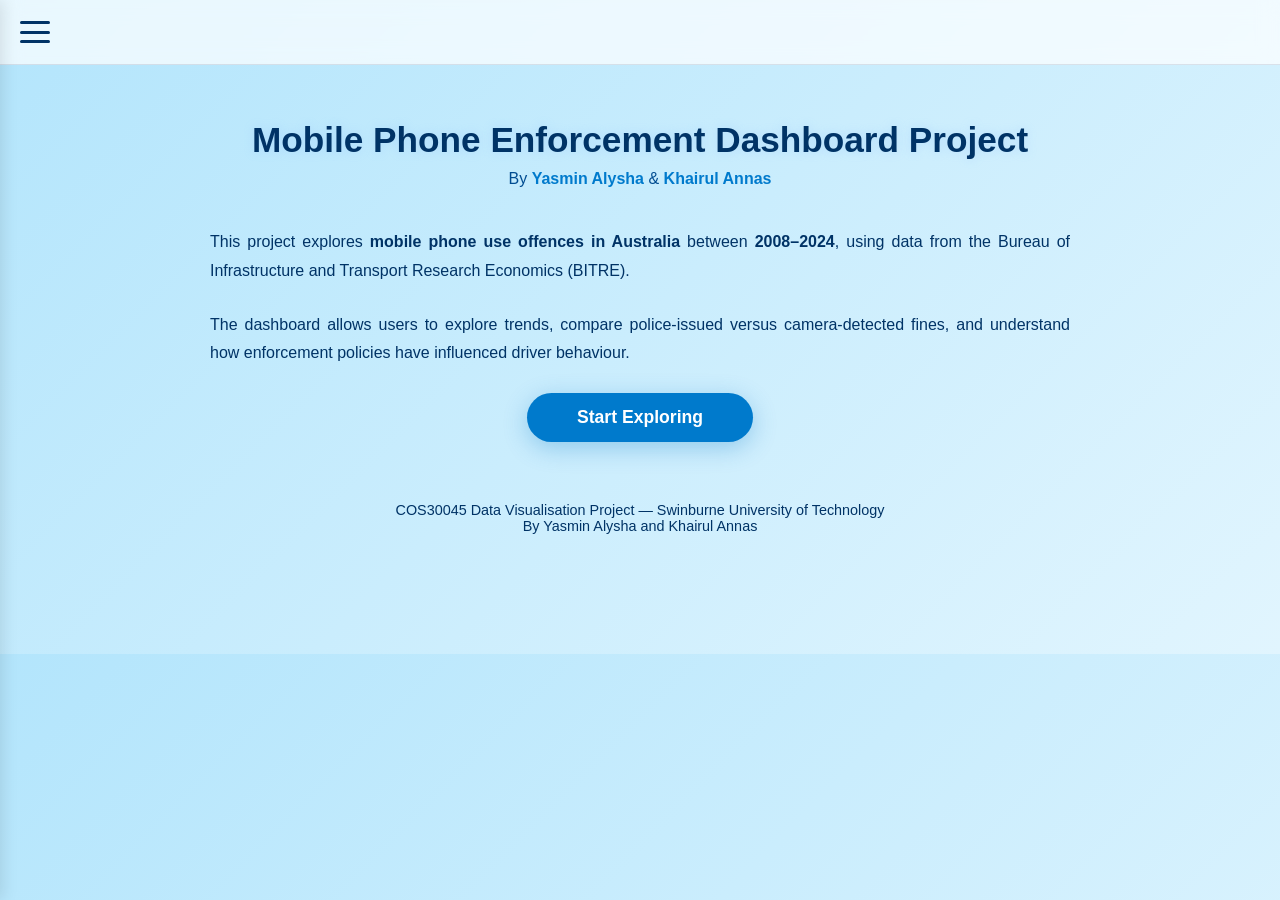
<file: index.html>
<!DOCTYPE html>
<html lang="en">
<head>
  <meta charset="UTF-8" />
  <meta name="viewport" content="width=device-width, initial-scale=1.0" />
  <title>Mobile Phone Enforcement Dashboard</title>
  <link rel="stylesheet" href="css/style.css" />
  <link rel="icon" type="image/png" href="image/drive.png">
</head>
<body>
  <div class="navbar">
    <div class="menu-icon">
      <div class="bar"></div>
      <div class="bar"></div>
      <div class="bar"></div>
    </div>
  </div>

  <nav class="side-menu">
    <ul>
      <li><a href="index.html">Home</a></li>
  
      <li><a href="about.html">About</a></li>
  
      <!-- DASHBOARD DROPDOWN -->
      <li class="dropdown">
        <a href="#" id="dashToggle">Dashboard</a>
        <ul class="submenu">
          <li><a href="q1.html">How Offences Have Changed Over the Years</a></li>
          <li><a href="q2.html">Police vs Camera: How Fines Are Detected</a></li>
          <li><a href="q3.html">Which States Have Higher Offence Rates?</a></li>
          <li><a href="q4.html">Camera Enforcement Impact</a></li>
          <li><a href="q5.html">Compliance Improvements</a></li>
        </ul>
      </li>
    </ul>
  </nav>
  
  

  <div class="overlay"></div>

  <div class="container">
    <header>
      <h1>Mobile Phone Enforcement Dashboard Project</h1>
      <p class="authors">
        By <span class="highlight">Yasmin Alysha</span> & <span class="highlight">Khairul Annas</span>
      </p>
    </header>

    <section class="intro">
      <p>
        This project explores <strong>mobile phone use offences in Australia</strong> between <strong>2008–2024</strong>,
        using data from the Bureau of Infrastructure and Transport Research Economics (BITRE).
      </p>
      <p>
        The dashboard allows users to explore trends, compare police-issued versus camera-detected fines,
        and understand how enforcement policies have influenced driver behaviour.
      </p>
      <button id="startBtn">Start Exploring</button>
    </section>

    

    <footer>
      <p>
        COS30045 Data Visualisation Project — Swinburne University of Technology<br>
        By Yasmin Alysha and Khairul Annas
      </p>
    </footer>
  </div>

  <script src="js/script.js"></script>
</body>
</html>
</file>
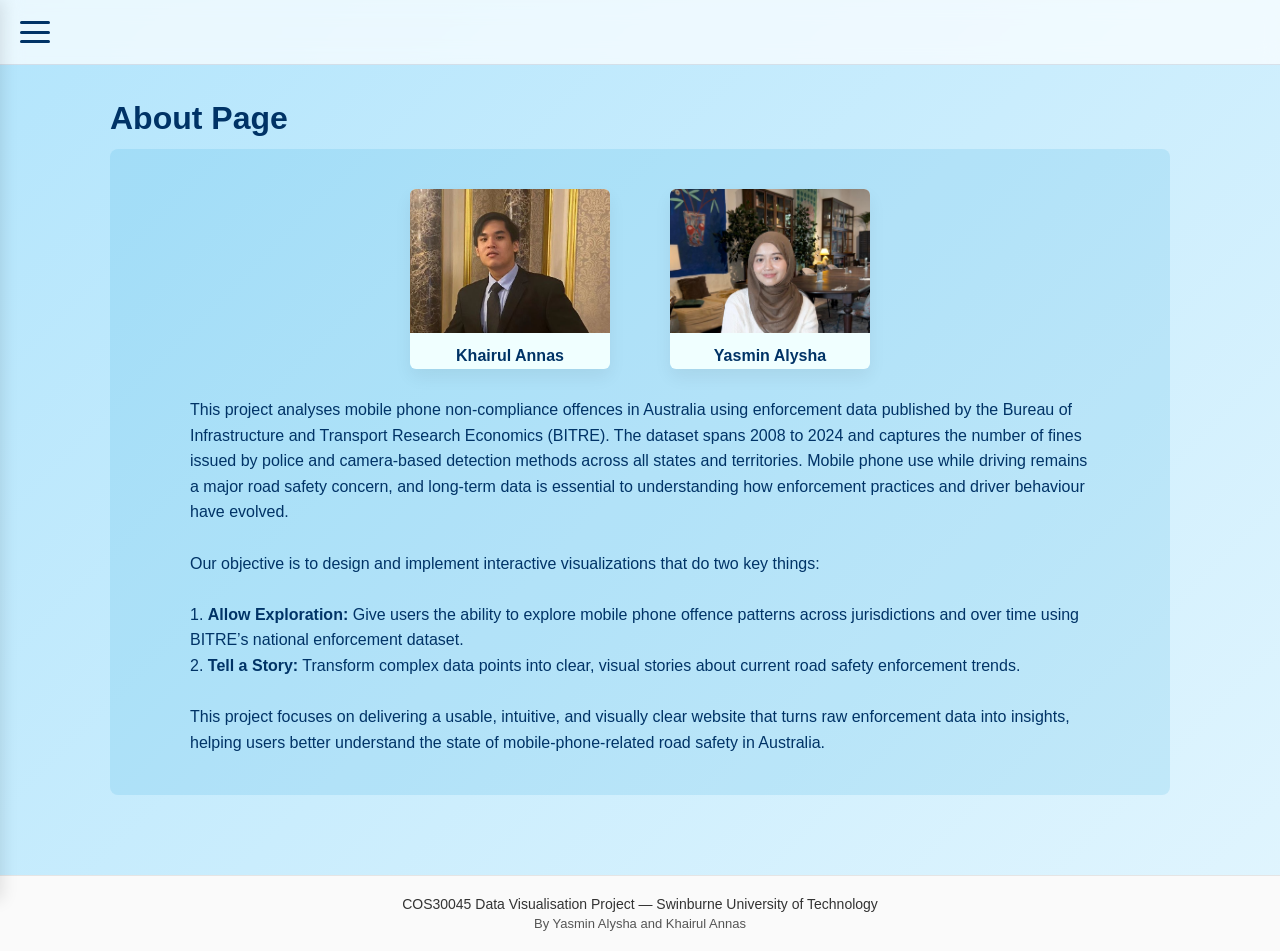
<file: about.html>
<!doctype html>
<html lang="en">
<head>
  <meta charset="utf-8">
  <meta name="viewport" content="width=device-width, initial-scale=1">
  <title>About Page</title>
  <link rel="stylesheet" href="css/style.css">
  <link rel="icon" type="image/png" href="image/drive.png">

</head>
<body class="svg-default">

  <!-- NAVBAR -->
  <div class="navbar">
    <div class="menu-icon">
      <div class="bar"></div>
      <div class="bar"></div>
      <div class="bar"></div>
    </div>
  </div>

  <!-- SIDEMENU -->
  <nav class="side-menu">
    <ul>
      <li><a href="index.html">Home</a></li>
      <li><a href="about.html" class="active">About</a></li>
      <li class="dropdown">
        <a href="#" id="dashToggle">Dashboard</a>
        <ul class="submenu">
          <li><a href="q1.html">How Offences Have Changed Over the Years</a></li>
          <li><a href="q2.html">Police vs Camera: How Fines Are Detected</a></li>
          <li><a href="q3.html">Which States Have Higher Offence Rates?</a></li>
          <li><a href="q4.html">Camera Enforcement Impact</a></li>
          <li><a href="q5.html">Compliance Improvements</a></li>
        </ul>
      </li>
    </ul>
  </nav>

  <div class="overlay"></div>

  <main class="page-container">
    <h1>About Page</h1>

    <section class="about-hero">
      <div class="about-images">
        <figure class="about-card" id="about-img-1">
          <img src="image/image1.jpg" alt="Person 1">
          <figcaption class="about-name">Khairul Annas</figcaption>
        </figure>
        <figure class="about-card" id="about-img-2">
          <img src="image/image2.jpg" alt="Person 2" />
          <figcaption class="about-name">Yasmin Alysha</figcaption>
        </figure>
      </div>

      <div class="about-desc">
        <p>
          This project analyses mobile phone non-compliance offences in Australia using enforcement data published by the Bureau of Infrastructure and Transport Research Economics (BITRE). The dataset spans 2008 to 2024 and captures the number of fines issued by police and camera-based detection methods across all states and territories. Mobile phone use while driving remains a major road safety concern, and long-term data is essential to understanding how enforcement practices and driver behaviour have evolved.</p>
        <br>
        <p>
          Our objective is to design and implement interactive 
          visualizations that do two key things: <br></br>
        </p>
        <p>
          1. <b>Allow Exploration:</b> Give users the ability to explore mobile phone offence patterns across jurisdictions and over time using BITRE’s national enforcement dataset.
        </p>
        <p>
          2. <b>Tell a Story:</b> Transform complex data points into clear, visual stories about current road safety enforcement trends.
        </p>
        <br>
        <p>
          This project focuses on delivering a usable, intuitive, and visually clear website that turns raw enforcement data into insights, helping users better understand the state of mobile-phone-related road safety in Australia.
        </p>
      </div>
    </section>
  </main>

  <script src="js/script.js"></script>
    <!-- FOOTER -->
    <footer class="footer">
      <div class="footer-content">
        <span class="footer-title">COS30045 Data Visualisation Project — Swinburne University of Technology</span>
        <span class="footer-authors">By Yasmin Alysha and Khairul Annas</span>
      </div>
    </footer>
</body>
</html>
</file>
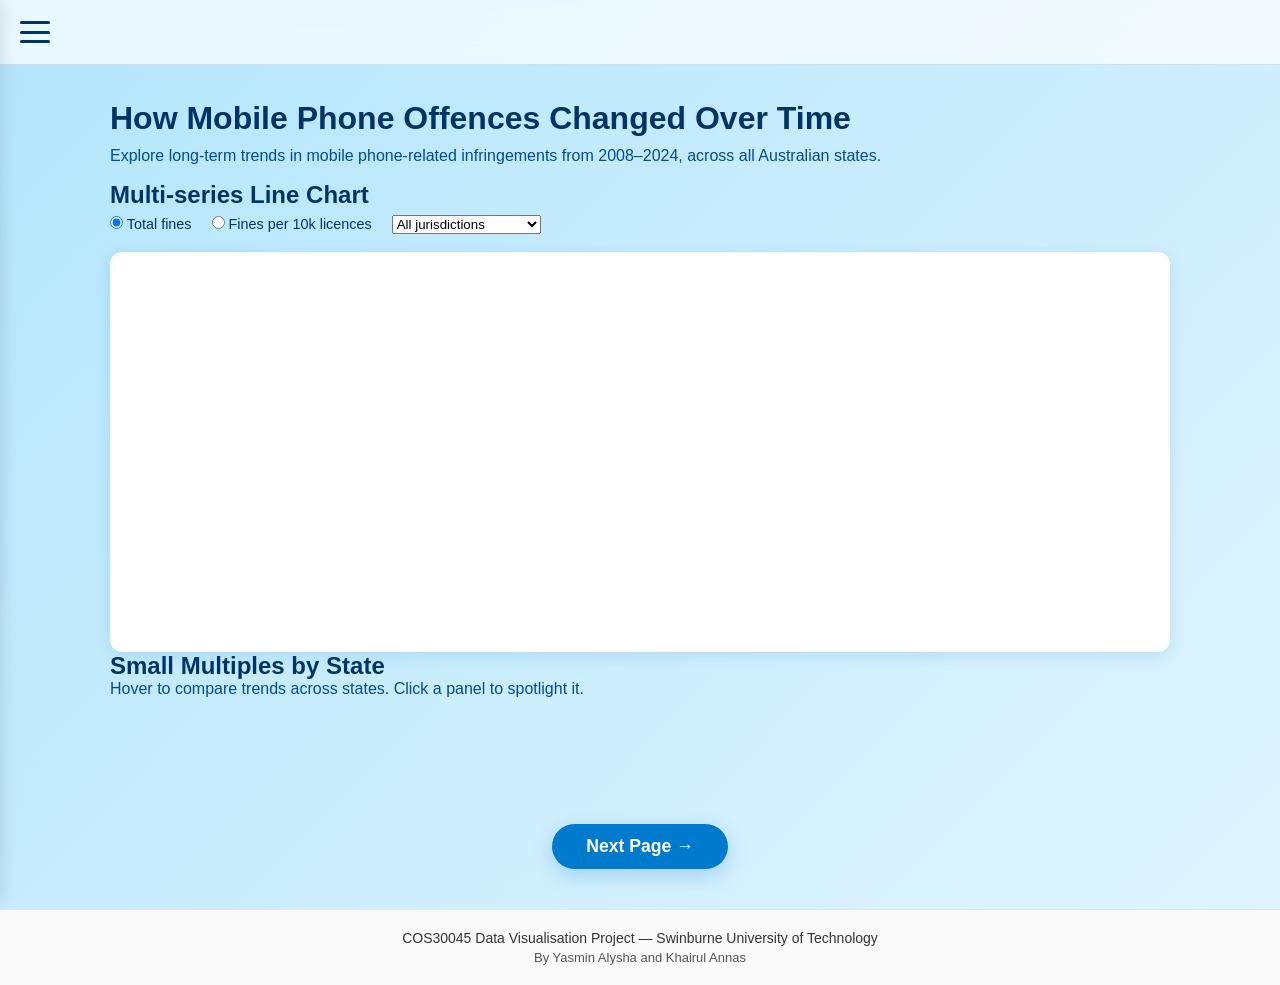
<file: q1.html>
<!DOCTYPE html>
<html lang="en">
<head>
  <meta charset="UTF-8" />
  <meta name="viewport" content="width=device-width, initial-scale=1.0" />
  <title>Offence Trends Over Time</title>

  <link rel="stylesheet" href="css/style.css" />
  <link rel="icon" type="image/png" href="image/drive.png">

  <!-- D3 -->
  <script src="https://d3js.org/d3.v7.min.js"></script>
</head>

<body>

  <!-- NAVBAR -->
  <div class="navbar">
    <div class="menu-icon">
      <div class="bar"></div>
      <div class="bar"></div>
      <div class="bar"></div>
    </div>
  </div>

  <!-- SIDE MENU -->
  <nav class="side-menu">
    <ul>
      <li><a href="index.html">Home</a></li>
      <li><a href="about.html">About</a></li>

      <li class="dropdown">
        <a href="#" id="dashToggle">Dashboard</a>
        <ul class="submenu">
          <li><a href="q1.html">How Offences Have Changed Over the Years</a></li>
          <li><a href="q2.html">Police vs Camera: How Fines Are Detected</a></li>
          <li><a href="q3.html">Which States Have Higher Offence Rates?</a></li>
          <li><a href="q4.html">Camera Enforcement Impact</a></li>
          <li><a href="q5.html">Compliance Improvements</a></li>
        </ul>
      </li>
    </ul>
  </nav>

  <div class="overlay"></div>

  <!-- MAIN CONTENT -->
  <div class="page-container">

    <h1 class="page-title">How Mobile Phone Offences Changed Over Time</h1>
    <p class="section-desc">
      Explore long-term trends in mobile phone-related infringements from 2008–2024, across all Australian states.
    </p>

    <!-- Tooltip -->
    <div id="tooltip" class="tooltip"></div>

    <!-- ======================================================= -->
    <!--                    MULTILINE CHART                      -->
    <!-- ======================================================= -->

    <h2 class="chart-header">Multi-series Line Chart</h2>

    <!-- ⭐ FILTER CONTROLS ⭐ -->
    <div class="chart-controls q1-controls">

      <!-- Metric selector -->
      <label>
        <input type="radio" name="metricQ1" value="TOTAL_FINES" checked>
        Total fines
      </label>

      <label>
        <input type="radio" name="metricQ1" value="FINES_PER_10K_LICENCES">
        Fines per 10k licences
      </label>

      <!-- Jurisdiction view selector -->
      <select id="q1-view">
        <option value="all">All jurisdictions</option>
        <option value="top3">Top 3 jurisdictions</option>
        <option value="bottom3">Bottom 3 jurisdictions</option>
        <option value="single">Single jurisdiction</option>
      </select>

      <!-- Shows only when “single jurisdiction” is selected -->
      <select id="q1-state-select" style="display:none;"></select>

    </div>

    <!-- MULTILINE CHART -->
    <div class="chart-wrapper">
      <div id="q1-multiline" class="chart-box"></div>
      <div id="q1-legend"></div>
    </div>
    


    <!-- ======================================================= -->
    <!--                    SMALL MULTIPLES                      -->
    <!-- ======================================================= -->

    <h2 class="chart-header">Small Multiples by State</h2>
    <p class="section-desc">
      Hover to compare trends across states. Click a panel to spotlight it.
    </p>

    <div id="q1-small" class="small-multiples-grid"></div>
  </div>

  <!-- NEXT PAGE BUTTON -->
<div class="next-page-container">
  <a href="q2.html" class="next-page-btn">Next Page →</a>
</div>


  <!-- JS Files -->
  <script src="js/script.js"></script>         <!-- Menu + dropdown -->
  <script src="js/q1_multiline.js"></script>   <!-- Multiline chart -->
  <script src="js/q1_small.js"></script>       <!-- Small multiples -->

  <!-- FOOTER -->
  <footer class="footer">
    <div class="footer-content">
      <span class="footer-title">COS30045 Data Visualisation Project — Swinburne University of Technology</span>
      <span class="footer-authors">By Yasmin Alysha and Khairul Annas</span>
    </div>
  </footer>
</body>
</html>
</file>
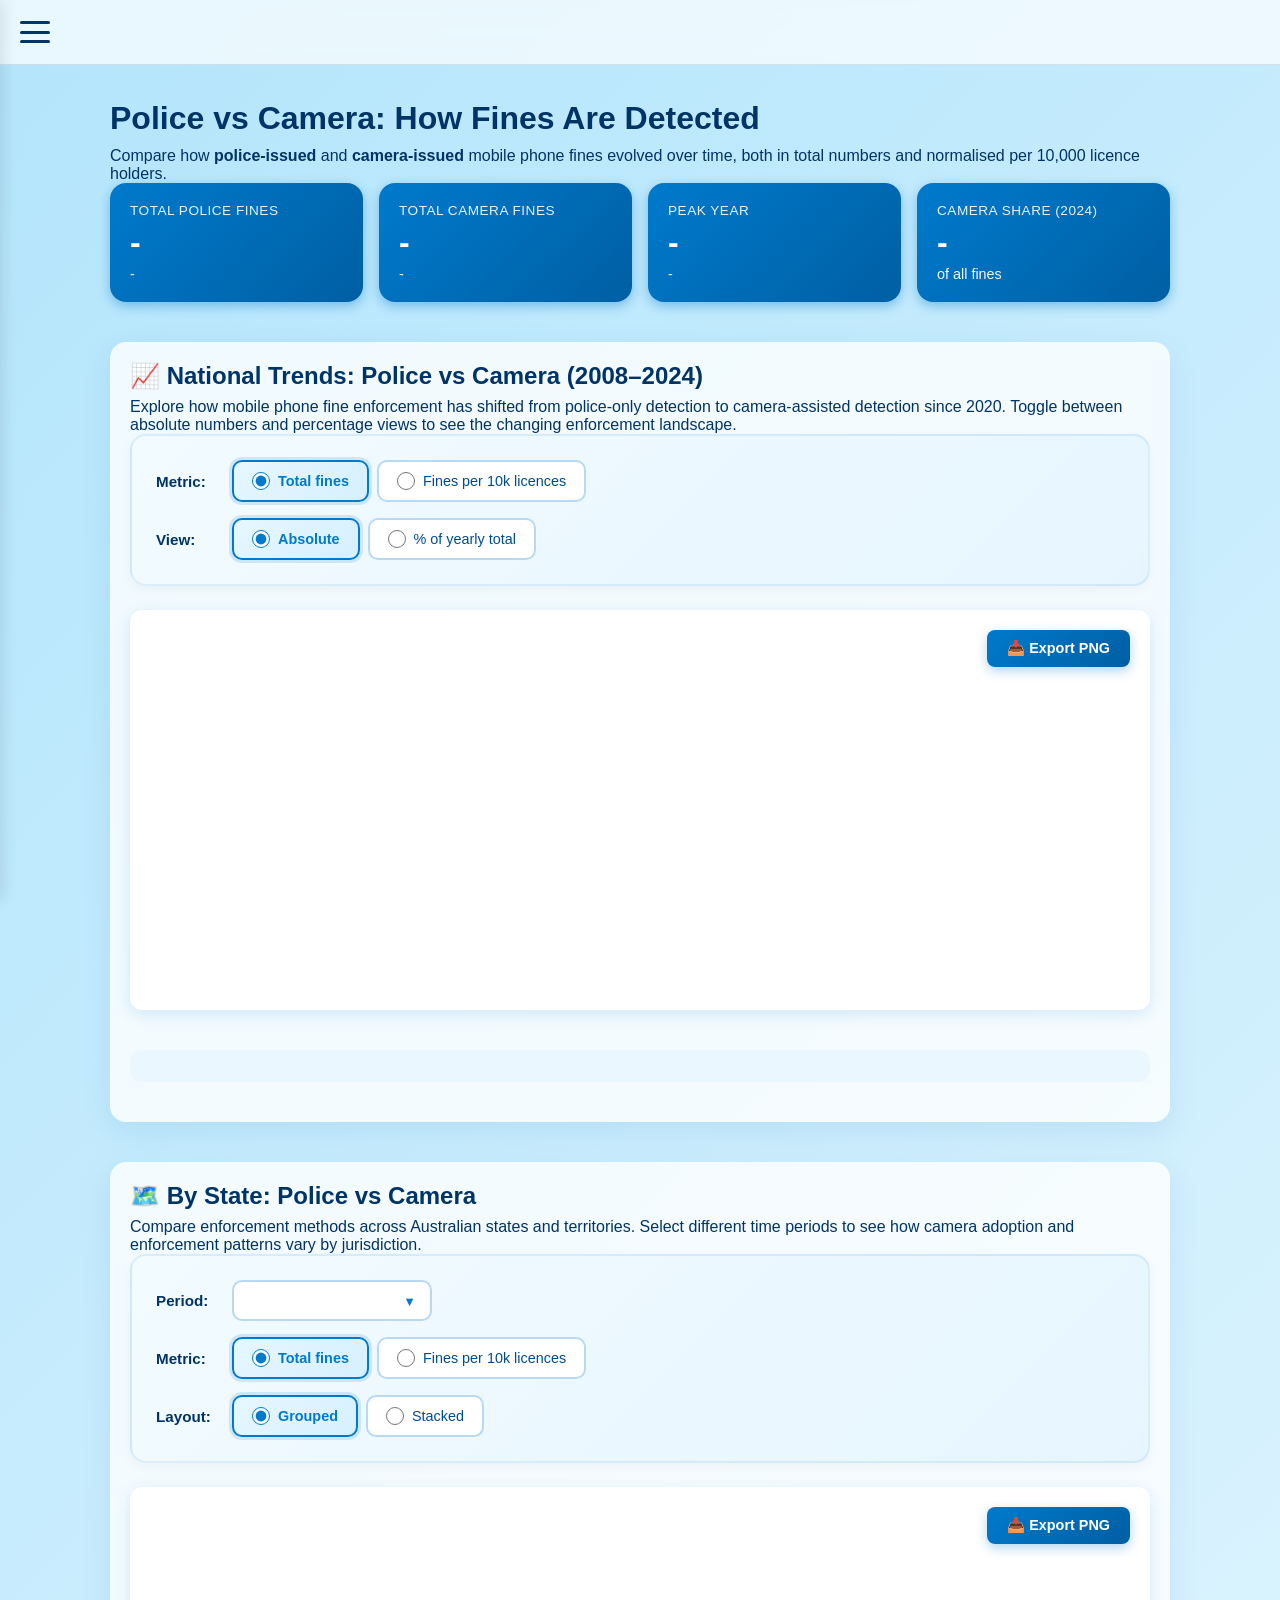
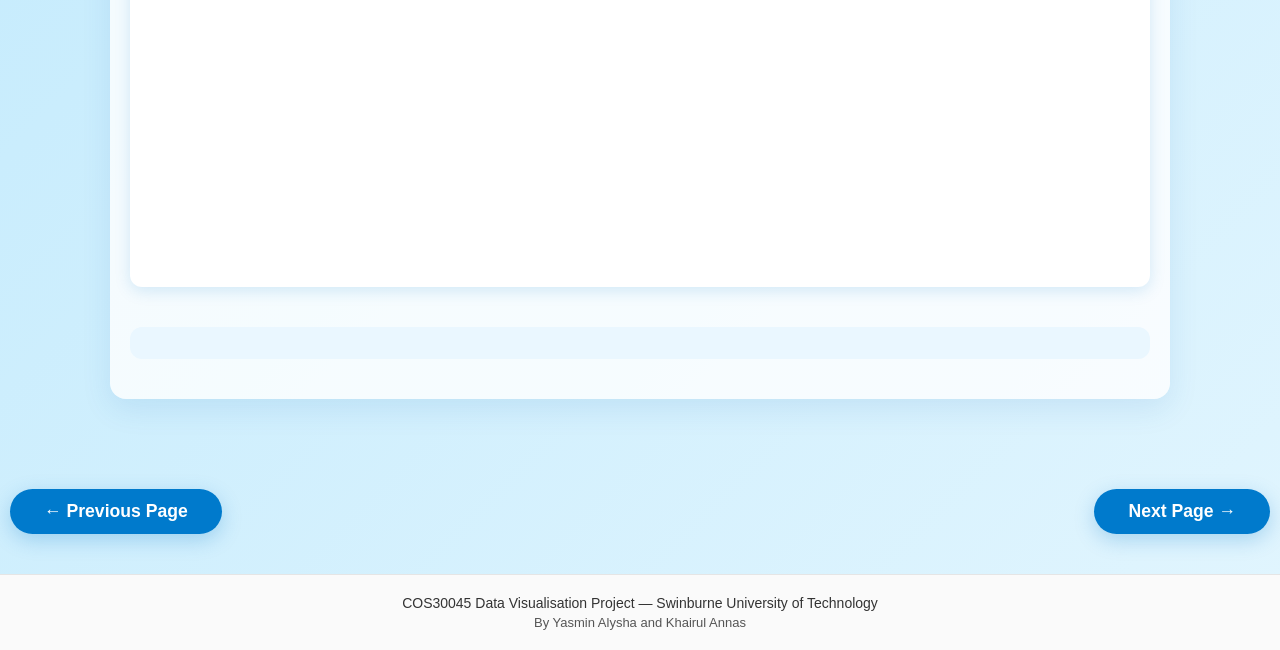
<file: q2.html>
<!DOCTYPE html>
<html lang="en">
<head>
  <meta charset="UTF-8" />
  <meta name="viewport" content="width=device-width, initial-scale=1.0" />
  <title>Police vs Camera Enforcement</title>

  <link rel="stylesheet" href="css/style.css" />
  <link rel="icon" type="image/png" href="image/drive.png">

  <!-- D3 -->
  <script src="https://d3js.org/d3.v7.min.js"></script>
</head>

<body class="svg-default">

  <!-- NAVBAR -->
  <div class="navbar">
    <div class="menu-icon">
      <div class="bar"></div>
      <div class="bar"></div>
      <div class="bar"></div>
    </div>
  </div>

  <!-- SIDEMENU -->
  <nav class="side-menu">
    <ul>
      <li><a href="index.html">Home</a></li>
      <li><a href="about.html">About</a></li>

      <li class="dropdown">
        <a href="#" id="dashToggle">Dashboard</a>
        <ul class="submenu">
          <li><a href="q1.html">How Offences Have Changed Over the Years</a></li>
          <li><a href="q2.html">Police vs Camera: How Fines Are Detected</a></li>
          <li><a href="q3.html">Which States Have Higher Offence Rates?</a></li>
          <li><a href="q4.html">Camera Enforcement Impact</a></li>
          <li><a href="q5.html">Compliance Improvements</a></li>
        </ul>
      </li>
    </ul>
  </nav>

  <div class="overlay"></div>

  <!-- MAIN CONTENT -->
  <div class="page-container">

    <h1 class="page-title">Police vs Camera: How Fines Are Detected</h1>
    <p class="subtitle">
      Compare how <strong>police-issued</strong> and <strong>camera-issued</strong> mobile phone fines evolved over time,
      both in total numbers and normalised per 10,000 licence holders.
    </p>

    <!-- STATS CARDS -->
    <div class="stats-grid">
      <div class="stat-card">
        <div class="stat-label">Total Police Fines</div>
        <div class="stat-value" id="stat-police">-</div>
        <div class="stat-change" id="stat-police-change">-</div>
      </div>
      <div class="stat-card">
        <div class="stat-label">Total Camera Fines</div>
        <div class="stat-value" id="stat-camera">-</div>
        <div class="stat-change" id="stat-camera-change">-</div>
      </div>
      <div class="stat-card">
        <div class="stat-label">Peak Year</div>
        <div class="stat-value" id="stat-peak-year">-</div>
        <div class="stat-change" id="stat-peak-value">-</div>
      </div>
      <div class="stat-card">
        <div class="stat-label">Camera Share (2024)</div>
        <div class="stat-value" id="stat-camera-share">-</div>
        <div class="stat-change">of all fines</div>
      </div>
    </div>

    <!-- Shared tooltip -->
    <div id="tooltip"></div>

    <!-- 1. STACKED AREA – NATIONAL OVER TIME  -->
    <section class="chart-section">
      <h2 class="chart-header">
        📈 National Trends: Police vs Camera (2008–2024)
      </h2>

      <p class="chart-desc">
        Explore how mobile phone fine enforcement has shifted from police-only detection to camera-assisted detection since 2020.
        Toggle between absolute numbers and percentage views to see the changing enforcement landscape.
      </p>

      <div class="controls-panel">
        <div class="control-group">
          <span class="control-label">Metric:</span>
          <div class="radio-group">
            <label class="radio-button">
              <input type="radio" name="q2-metric" value="TOTAL_FINES" checked>
              <span>Total fines</span>
            </label>
            <label class="radio-button">
              <input type="radio" name="q2-metric" value="FINES_PER_10K_LICENCES">
              <span>Fines per 10k licences</span>
            </label>
          </div>
        </div>

        <div class="control-group">
          <span class="control-label">View:</span>
          <div class="radio-group">
            <label class="radio-button">
              <input type="radio" name="q2-view" value="absolute" checked>
              <span>Absolute</span>
            </label>
            <label class="radio-button">
              <input type="radio" name="q2-view" value="percent">
              <span>% of yearly total</span>
            </label>
          </div>
        </div>
      </div>

      <div id="q2-stacked" class="chart-box">
        <button class="export-btn" id="export-stacked">📥 Export PNG</button>
      </div>

      <!-- Interactive Legend -->
      <div class="legend-container" id="stacked-legend"></div>
    </section>

    <!-- 2. GROUPED / STACKED BAR – BY STATE   -->
    <section class="chart-section">
      <h2 class="chart-header">
        🗺️ By State: Police vs Camera
      </h2>

      <p class="chart-desc">
        Compare enforcement methods across Australian states and territories. Select different time periods to see how
        camera adoption and enforcement patterns vary by jurisdiction.
      </p>

      <div class="controls-panel">
        <div class="control-group">
          <span class="control-label">Period:</span>
          <div class="select-wrapper">
            <select id="q2-year-select">
              <!-- options will be injected by JS based on data -->
            </select>
          </div>
        </div>

        <div class="control-group">
          <span class="control-label">Metric:</span>
          <div class="radio-group">
            <label class="radio-button">
              <input type="radio" name="q2g-metric" value="TOTAL_FINES" checked>
              <span>Total fines</span>
            </label>
            <label class="radio-button">
              <input type="radio" name="q2g-metric" value="FINES_PER_10K_LICENCES">
              <span>Fines per 10k licences</span>
            </label>
          </div>
        </div>

        <div class="control-group">
          <span class="control-label">Layout:</span>
          <div class="radio-group">
            <label class="radio-button">
              <input type="radio" name="q2g-layout" value="grouped" checked>
              <span>Grouped</span>
            </label>
            <label class="radio-button">
              <input type="radio" name="q2g-layout" value="stacked">
              <span>Stacked</span>
            </label>
          </div>
        </div>
      </div>

      <div id="q2-grouped" class="chart-box">
        <button class="export-btn" id="export-grouped">📥 Export PNG</button>
      </div>

      <!-- Interactive Legend -->
      <div class="legend-container" id="grouped-legend"></div>
    </section>

  </div>

  <div class="page-nav">
    <a href="q1.html" class="nav-btn prev-btn">← Previous Page</a>
    <a href="q3.html" class="nav-btn next-btn">Next Page →</a>
  </div>

  <script src="js/script.js"></script>
  <script src="js/q2_stacked.js"></script>
  <script src="js/q2_grouped.js"></script>

  <!-- FOOTER -->
  <footer class="footer">
    <div class="footer-content">
      <span class="footer-title">COS30045 Data Visualisation Project — Swinburne University of Technology</span>
      <span class="footer-authors">By Yasmin Alysha and Khairul Annas</span>
    </div>
  </footer>
</body>
</html>
</file>
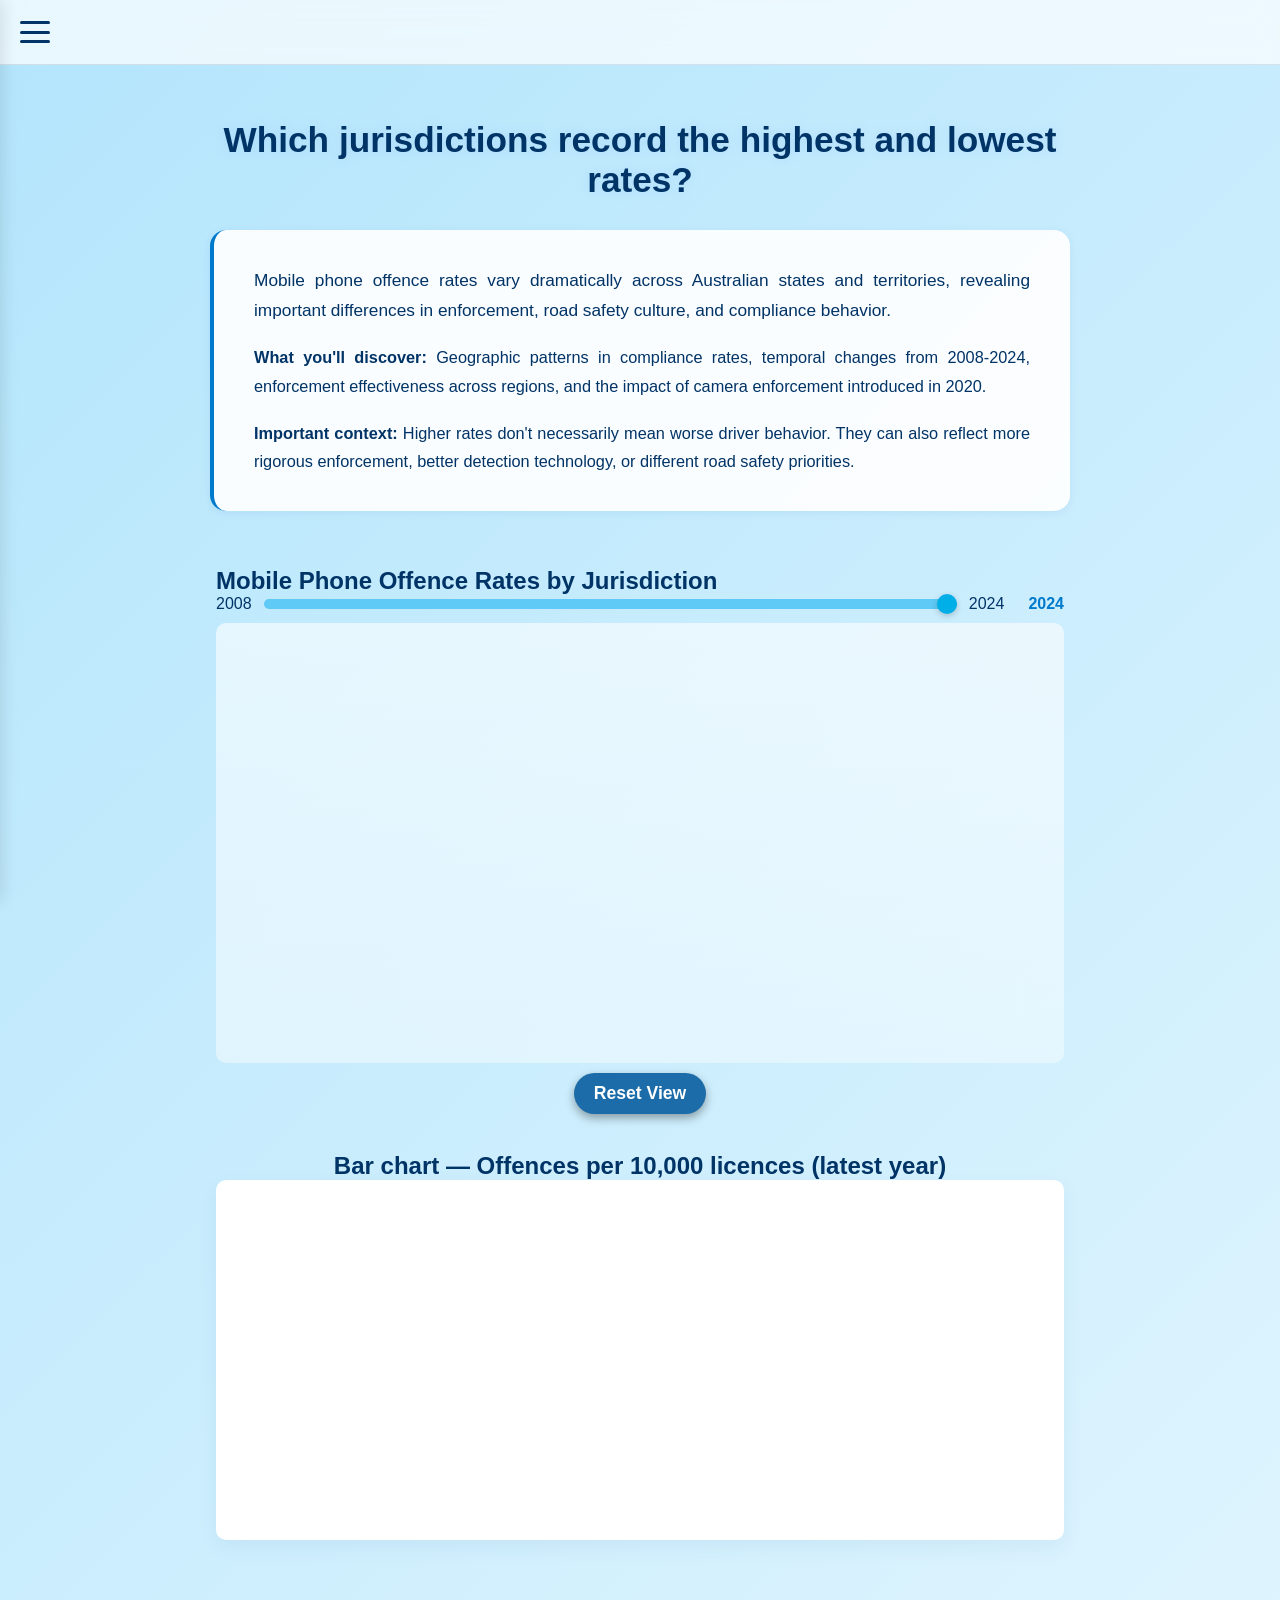
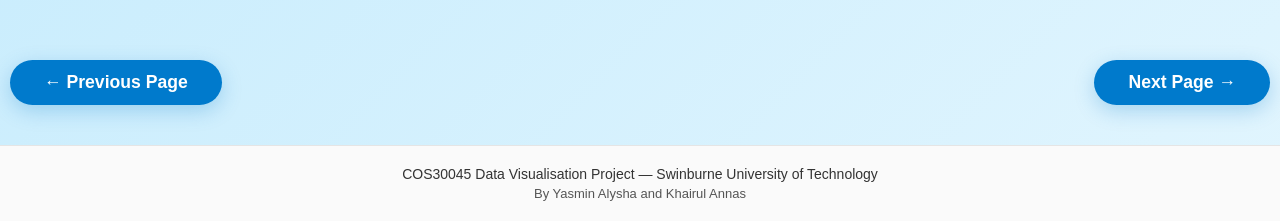
<file: q3.html>
<!DOCTYPE html>
<html lang="en">
<head>
  <meta charset="utf-8" />
  <meta name="viewport" content="width=device-width,initial-scale=1" />
  <title>Offence Rates by Jurisdiction</title>
  <link rel="stylesheet" href="css/style.css" />
  <link rel="icon" type="image/png" href="image/drive.png">

</head>
<body class="svg-q3">
  <!-- NAVBAR -->
  <div class="navbar">
    <div class="menu-icon">
      <div class="bar"></div>
      <div class="bar"></div>
      <div class="bar"></div>
    </div>
  </div>

  <!-- SIDEMENU -->
  <nav class="side-menu">
    <ul>
      <li><a href="index.html">Home</a></li>
      <li><a href="about.html">About</a></li>

      <li class="dropdown">
        <a href="#" id="dashToggle">Dashboard</a>
        <ul class="submenu">
          <li><a href="q1.html">How Offences Have Changed Over the Years</a></li>
          <li><a href="q2.html">Police vs Camera: How Fines Are Detected</a></li>
          <li><a href="q3.html">Which States Have Higher Offence Rates?</a></li>
          <li><a href="q4.html">Camera Enforcement Impact</a></li>
          <li><a href="q5.html">Compliance Improvements</a></li>
        </ul>
      </li>
    </ul>
  </nav>

  <div class="overlay"></div>

  <div class="container">
    <header>
      <h1>Which jurisdictions record the highest and lowest rates?</h1>
    </header>

    <div class="section-descr">
      <p>Mobile phone offence rates vary dramatically across Australian states and territories, revealing important differences in enforcement, road safety culture, and compliance behavior.</p>
            
      <p><strong>What you'll discover:</strong> Geographic patterns in compliance rates, temporal changes from 2008-2024, enforcement effectiveness across regions, and the impact of camera enforcement introduced in 2020.</p>
            
      <p><strong>Important context:</strong> Higher rates don't necessarily mean worse driver behavior. They can also reflect more rigorous enforcement, better detection technology, or different road safety priorities.</p>
    </div>

    <section class="q3-grid">
      <div class="map-card">
        <h2>Mobile Phone Offence Rates by Jurisdiction</h2>
        <div class="q3-controls">
          <div class="year-wrap">
            <span id="yearMin">2008</span>
            <input id="yearSlider" type="range" min="2008" max="2024" step="1" value="2024" />
            <span id="yearMax">2024</span>
            <span id="yearDisplay">2024</span>
          </div>
        </div>
        <div id="map"></div>
        <button id="resetMap" class="pill reset-btn">Reset View</button>
        <div id="map-legend"></div>
      </div>

      <div class="bar-card">
        <h2>Bar chart — Offences per 10,000 licences (latest year)</h2>
        <svg id="barChart"></svg>
      </div>
    </section>
  </div>

  <!-- PAGE NAVIGATION BUTTONS -->
<div class="page-nav">
  <a href="q2.html" class="nav-btn prev-btn">← Previous Page</a>
  <a href="q4.html" class="nav-btn next-btn">Next Page →</a>
</div>

  <script src="https://d3js.org/d3.v7.min.js"></script>
  <script src="js/script.js"></script>
  <script src="js/q3.js"></script>

    <!-- FOOTER -->
    <footer class="footer">
      <div class="footer-content">
        <span class="footer-title">COS30045 Data Visualisation Project — Swinburne University of Technology</span>
        <span class="footer-authors">By Yasmin Alysha and Khairul Annas</span>
      </div>
    </footer>
</body>
</html>
</file>
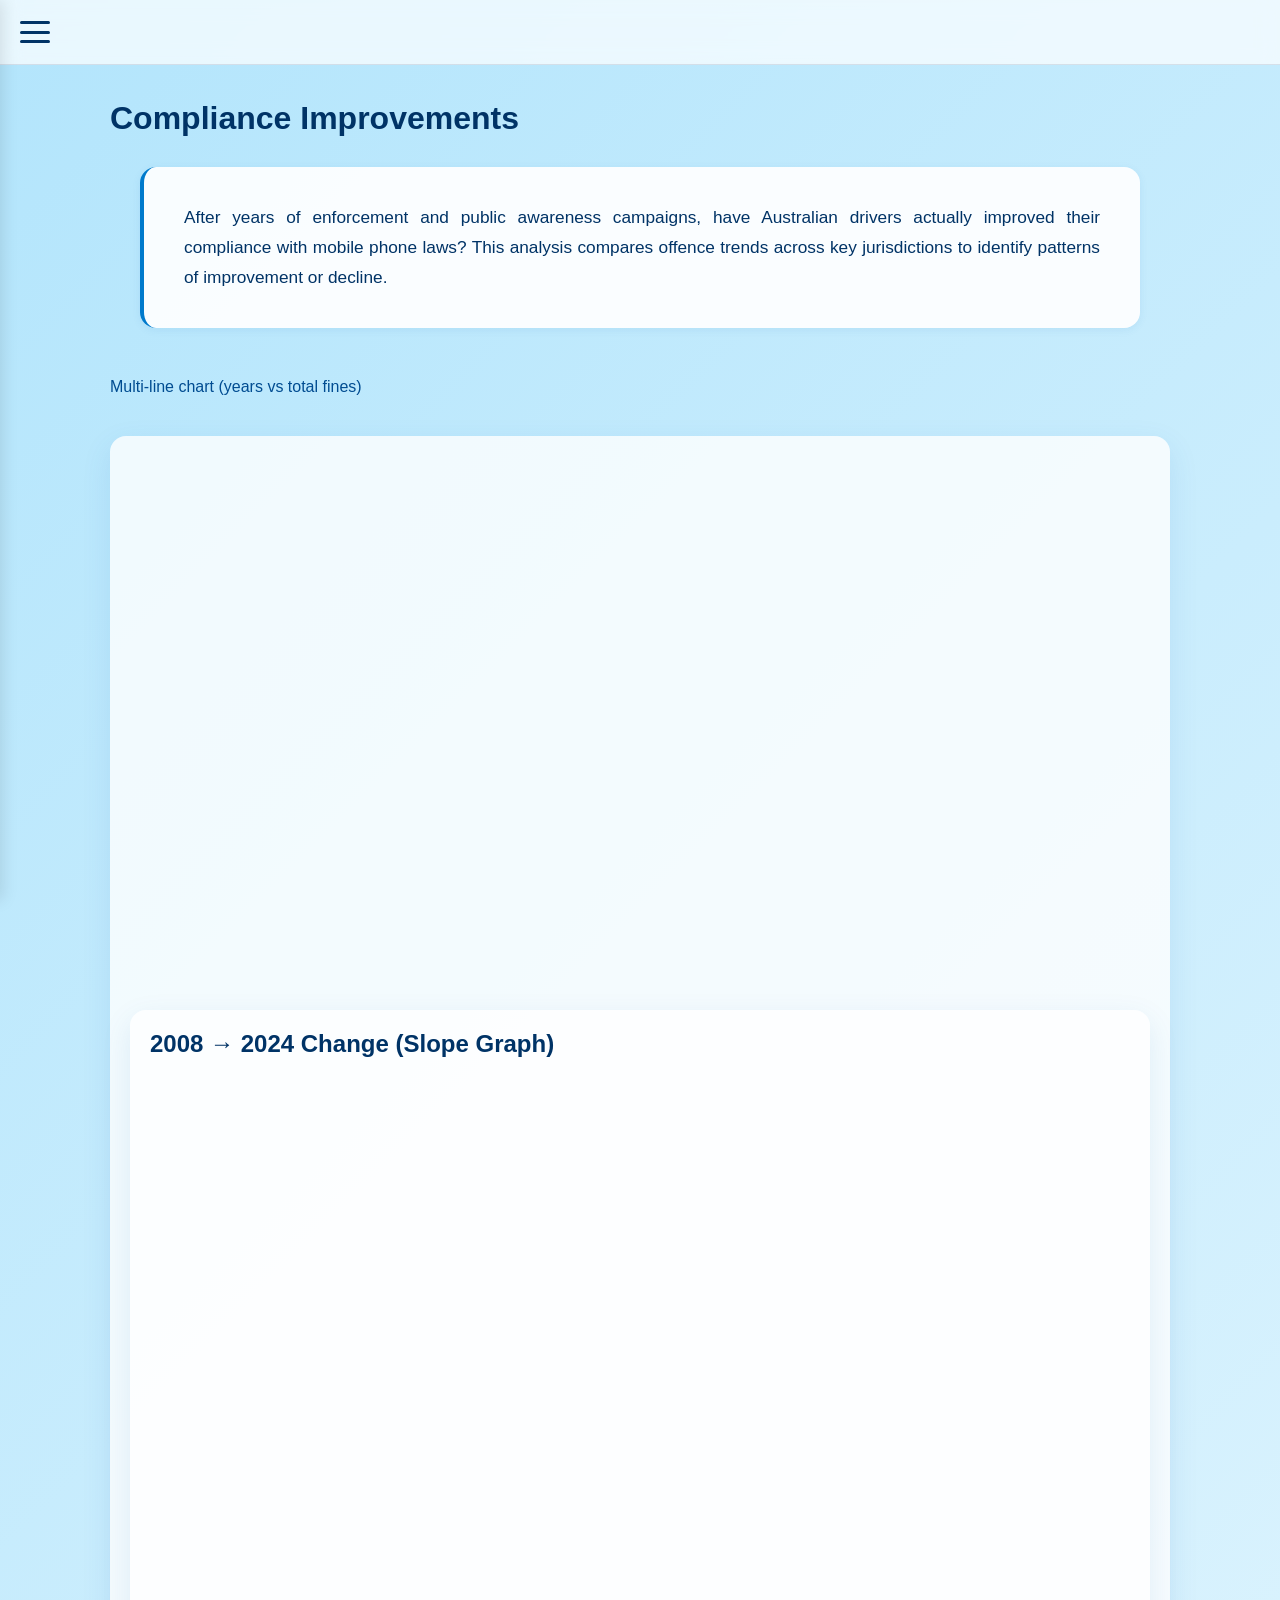
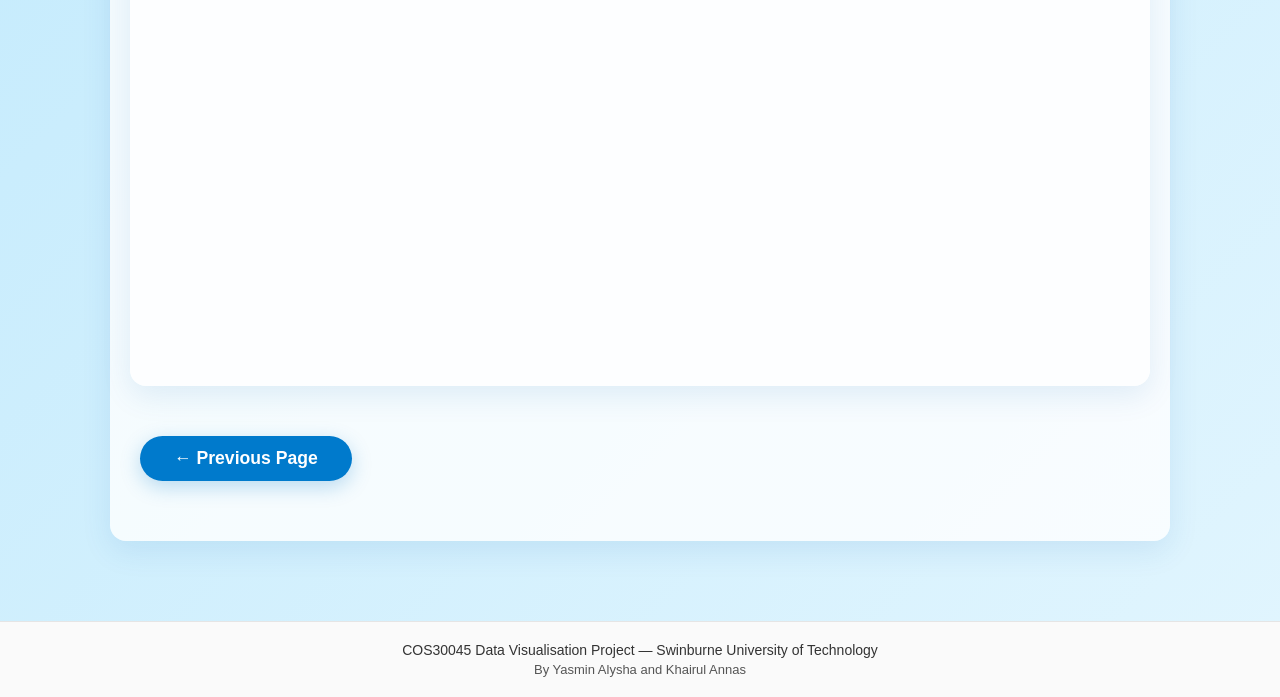
<file: q5.html>
<!doctype html>
<html lang="en">
<head>
  <meta charset="utf-8">
  <meta name="viewport" content="width=device-width, initial-scale=1">
  <title>Compliance improvement (Before/After)</title>
  <link rel="stylesheet" href="css/style.css">
  <link rel="icon" type="image/png" href="image/drive.png">
  <script src="https://d3js.org/d3.v7.min.js"></script>
</head>
<body class="svg-q5 q5-slope-enabled">
  <!-- NAVBAR -->
  <div class="navbar">
    <div class="menu-icon">
      <div class="bar"></div>
      <div class="bar"></div>
      <div class="bar"></div>
    </div>
  </div>

  <!-- SIDEMENU -->
  <nav class="side-menu">
    <ul>
      <li><a href="index.html">Home</a></li>
      <li><a href="about.html">About</a></li>
      <li class="dropdown">
        <a href="#" id="dashToggle">Dashboard</a>
        <ul class="submenu">
          <li><a href="q1.html">How Offences Have Changed Over the Years</a></li>
          <li><a href="q2.html">Police vs Camera: How Fines Are Detected</a></li>
          <li><a href="q3.html">Which States Have Higher Offence Rates?</a></li>
          <li><a href="q4.html">Camera Enforcement Impact</a></li>
          <li><a href="q5.html">Compliance Improvements</a></li>
        </ul>
      </li>
    </ul>
  </nav>

  <div class="overlay"></div>

  <main class="page-container">
    <h1>Compliance Improvements</h1>
    <div class="section-descr">
      <p>After years of enforcement and public awareness campaigns, have Australian drivers actually improved their compliance with mobile phone laws? This analysis compares offence trends across key jurisdictions to identify patterns of improvement or decline.</p>
        </div>
    <p class="section-desc">Multi-line chart (years vs total fines)</p>

    <section class="chart-section">
      <div id="q5-chart">
        <svg id="q5-svg" width="960" height="520"></svg>
      </div>

      <div id="q5-legend"></div>

  <!-- ===================================== -->
  <!-- VISUALISATION 2: SLOPE GRAPH          -->
  <!-- ===================================== -->
  <section class="chart-section">
    <h2 class="chart-header">2008 → 2024 Change (Slope Graph)</h2>

    <div id="q5-slope"></div>
  </section>

      <!-- PAGE NAVIGATION BUTTONS -->
      <div class="page-nav">
        <a href="q4.html" class="nav-btn prev-btn">← Previous Page</a>
      </div>

    </section>
  </main>

  <script src="js/script.js"></script>
  <script src="js/q5.js"></script>
  <script src="js/q5_slope.js"></script>

    <!-- FOOTER -->
    <footer class="footer">
      <div class="footer-content">
        <span class="footer-title">COS30045 Data Visualisation Project — Swinburne University of Technology</span>
        <span class="footer-authors">By Yasmin Alysha and Khairul Annas</span>
      </div>
    </footer>
</body>
</html>
</file>
<file: css/style.css>
* {
  margin: 0;
  padding: 0;
  box-sizing: border-box;
}

/* GLOBAL */
body {
  font-family: Arial, sans-serif;
  background: linear-gradient(135deg, #b3e5fc, #e1f5fe);
  color: #003366;
  overflow-x: hidden;
}

.page-container {
  max-width: 1100px;
  margin: 100px auto 40px auto;
  padding: 0 20px 40px 20px;
}

/* NAVBAR */
.navbar {
  position: fixed;
  top: 0;
  left: 0;
  width: 100%;
  height: 65px;
  background: rgba(255, 255, 255, 0.7);
  display: flex;
  align-items: center;
  padding: 0 20px;
  z-index: 100;
  backdrop-filter: blur(10px);
  border-bottom: 1px solid rgba(0, 0, 50, 0.1);
}

.menu-icon {
  width: 30px;
  height: 22px;
  cursor: pointer;
  display: flex;
  flex-direction: column;
  justify-content: space-between;
}

.menu-icon .bar {
  height: 3px;
  background: #003366;
  border-radius: 3px;
  transition: 0.3s;
}

.menu-icon.active .bar:nth-child(1) {
  transform: rotate(45deg) translateY(8px);
}
.menu-icon.active .bar:nth-child(2) {
  opacity: 0;
}
.menu-icon.active .bar:nth-child(3) {
  transform: rotate(-45deg) translateY(-8px);
}

/* (Top-links removed for consistency with other pages) */

/* Q4 toolbar */
.q4-toolbar { display:flex; justify-content:space-between; align-items:center; gap:12px; margin: 6px 0 14px 0; }
.q4-toolbar-left { display:flex; flex-direction:column; gap:8px; }
.q4-toolbar-left .muted { margin:0; color:#033e5a; font-size:0.95rem; }
.q4-toolbar-right { display:flex; align-items:center; gap:8px; }
.q4-toolbar .primary { background:#007acc; color:#fff; border:none; padding:10px 18px; border-radius:10px; font-weight:700; cursor:pointer; box-shadow: 0 8px 20px rgba(0,120,200,0.14); }
.q4-toolbar .primary:hover { background:#005fa3; }

/* Make toolbar stack on narrow screens */
@media (max-width:720px) {
  .q4-toolbar { flex-direction:column; align-items:flex-start; }
}

/* SIDEMENU */
.side-menu {
  position: fixed;
  top: 0;
  left: -250px;
  width: 250px;
  height: 100%;
  background: #bbdefb;
  box-shadow: 3px 0 15px rgba(0, 0, 0, 0.1);
  transition: 0.4s;
  padding-top: 90px;
  z-index: 101;
}

.side-menu.open {
  left: 0;
}

.side-menu ul {
  list-style: none;
  padding-left: 25px;
}

.side-menu li {
  margin: 25px 0;
}

.side-menu a {
  text-decoration: none;
  color: #003366;
  font-weight: bold;
  transition: 0.3s;
}

.side-menu a:hover,
.side-menu a.active {
  color: #007acc;
}

/* BACKGROUND OVERLAY */
.overlay {
  position: fixed;
  top: 0;
  left: 0;
  width: 100%;
  height: 100%;
  background: rgba(0, 51, 102, 0.2);
  opacity: 0;
  visibility: hidden;
  transition: 0.3s;
  z-index: 100;
}
.overlay.show {
  opacity: 1;
  visibility: visible;
}

/* HOME PAGE CONTENT */
.container {
  max-width: 900px;
  margin: 120px auto;
  text-align: center;
  padding: 0 20px;
}

header h1 {
  font-size: 2.2rem;
  color: #003366;
  margin-bottom: 10px;
  text-shadow: 0 0 10px rgba(150, 200, 255, 0.4);
}

.authors {
  color: #004c91;
  margin-bottom: 40px;
}

.highlight {
  color: #007acc;
  font-weight: bold;
}

.intro p {
  color: #003366;
  margin-bottom: 25px;
  line-height: 1.8;
  text-align: justify;
}

button {
  background: #007acc;
  border: none;
  border-radius: 40px;
  padding: 14px 50px;
  font-size: 1.1rem;
  font-weight: bold;
  color: #fff;
  cursor: pointer;
  transition: all 0.35s;
  box-shadow: 0 6px 25px rgba(0, 120, 200, 0.3);
}

button:hover {
  background: #005fa3;
  transform: translateY(-3px);
}

footer {
  margin-top: 60px;
  font-size: 0.9rem;
  color: #003366;
}

/* Chart styles */
.chart-section { 
  margin-top: 40px; 
  text-align: left; 
}

#chart-container { 
  width: 100%; 
  max-width: 900px; 
  margin: 12px auto 40px; 
}

#chart-container svg { 
  width: 100%; 
  height: auto; 
  display: block; 
}

.chart-section h2 { 
  color: #003366; 
  margin-bottom: 8px; 
}

.chart-tooltip {
  position: absolute;
  pointer-events: none;
  background: #ffffff;
  color: #002;
  padding: 8px 10px;
  border-radius: 6px;
  border: 1px solid rgba(0,0,0,0.08);
  box-shadow: 0 6px 18px rgba(0,0,0,0.12);
  font-size: 13px;
  z-index: 9999;
  white-space: nowrap;
}

/* Q3 layout */
.q3-grid { 
  display: grid; 
  grid-template-columns: 1fr; 
  gap: 24px; 
  align-items: start; 
  margin-top: 20px; 
}

/* remove separate card visual — map and chart sit directly in layout */
.map-card, .bar-card { 
  background: transparent; 
  padding: 6px 6px 0 6px; 
  border-radius: 6px; 
  box-shadow: none; 
}

#map { 
  width: 100%; 
  height: 440px; 
}

#map svg { 
  width: 100%; 
  height: 100%; 
  display:block; 
}

#map-legend { 
  margin-top: 8px; 
}

#barChart { 
  width: 100%; 
  height: 360px; 
  display:block; 
}

  .about-card { 
    display:flex; 
    flex-direction:column; 
    align-items:center; 
  }
  .about-card img { 
    width:100%; 
    height:calc(100% - 36px); 
    object-fit:cover; 
    border-radius:6px 6px 0 0; 
    display:block; 
  }
  .about-card .about-name { 
    margin-top:8px; 
    padding:6px 4px; 
    font-weight:700; 
    color:#003366; 
  }
.q3-answer { 
  margin-top: 12px;
  color: #003366; 
  font-weight: bold;
  text-align:center; 
}

/* Q3 controls (slider + buttons) */
#q3-controls { display:flex; justify-content:space-between; align-items:center; margin-bottom: 10px; }
.q3-controls { display:flex; justify-content:space-between; align-items:center; margin-bottom: 10px; }
.year-wrap { display:flex; align-items:center; gap:12px; width:100%; }
#yearDisplay { margin-left: 12px; font-weight:700; color:#007acc; }
input[type=range] { appearance: none; -webkit-appearance: none; height: 10px; background: #5ecaf5; border-radius: 8px; outline: none; width:100%; flex:1; }
input[type=range]::-webkit-slider-thumb { -webkit-appearance: none; width:20px; height:20px; border-radius:50%; background:#00aee8; box-shadow: 0 2px 6px rgba(0,0,0,0.2);} 
.nav-buttons { display:flex; gap:14px; }
.pill { background:#aee6fb; border:none; padding:10px 26px; border-radius:26px; color:#003366; font-weight:700; cursor:pointer; }
.pill:hover { background:#89d7f8; }

/* make grid stack on small screens */
@media (max-width: 900px) {
  .q3-grid { grid-template-columns: 1fr; }
}

.bar-card { display:flex; flex-direction:column; justify-content:flex-start; align-items:center; }
.bar-card h2 { width:100%; text-align:center; }
.map-card h2 { text-align:left; }

/* Yasmin charts styling */

/* DASHBOARD LAYOUT */
.page-title {
  font-size: 2rem;
  margin-bottom: 10px;
  color: #003366;
}

.chart-section {
  margin-top: 40px;
  padding: 20px;
  background: rgba(255, 255, 255, 0.8);
  border-radius: 16px;
  box-shadow: 0 10px 30px rgba(0, 100, 180, 0.1);
}

.chart-section h2 {
  margin-bottom: 8px;
  color: #003366;
}

.section-desc {
  margin-bottom: 16px;
  color: #004c91;
}

.chart-wrapper {
  margin-top: 18px;
}

.chart-wrapper h3 {
  margin-bottom: 8px;
  color: #003366;
}

.chart-box {
  margin-top: 8px;
  background: #ffffff;
  border-radius: 12px;
  padding: 10px;
  box-shadow: 0 4px 16px rgba(0, 120, 200, 0.15);
}

.grid-box {
  padding: 16px;
}

/* About page styles */
.about-hero { 
  background: rgba(0, 150, 210, 0.12); 
  padding: 40px 24px; 
  border-radius: 8px; 
  margin-top: 12px; 
}

.about-images { 
  display:flex; 
  gap:60px; 
  justify-content:center; 
  align-items:flex-start; 
  margin-bottom: 28px; 
}

.about-card { 
  width:200px; 
  height:180px; 
  background:#F0FFFF; 
  border-radius:6px; 
  box-shadow: 0 8px 18px rgba(0,0,0,0.06); 
}

.about-desc { 
  max-width:900px; 
  margin: 0 auto; 
  color:#003366; 
  line-height:1.6;  
  font-size:16px; 
}

@media (max-width:800px) {
  .about-images { gap:24px; flex-direction:column; align-items:center; }
  .about-card { width:72%; height:160px; }
}

/* Chart controls */
.chart-controls {
  margin-top: 6px;
  margin-bottom: 8px;
  font-size: 0.9rem;
}
.chart-controls label {
  margin-right: 16px;
}

/* CHART / D3 STYLES (scoped to Q1 & Q2 via body.svg-default) */
.svg-default svg {
  width: 100%;
  height: 440px;
}

/* Page-scoped svg sizes & axis rules */
.svg-q3 svg {
  /* Q3: map-focused, a bit taller for map visibility */
  width: 100%;
  height: 100px;
}
.svg-q3 .axis text {
  font-weight: 600;
  fill: #024a6b;
}

.svg-q4 svg {
  /* Q4: analytic chart, slightly shorter but with clearer axis font */
  width: 100%;
  height: 580px;
}
.svg-q4 .axis text {
  font-family: Georgia, 'Times New Roman', serif;
  font-size: 13px;
  fill: #00263a;
}

/* Q3-specific SVG styling (map + bar chart) */
#map {
  background: linear-gradient(180deg, rgba(255,255,255,0.6), rgba(240,250,255,0.6));
  border-radius: 10px;
  padding: 6px;
}
#map svg {
  width: 100%;
  height: 100%;
  display: block;
  border-radius: 8px;
  box-shadow: 0 8px 22px rgba(0,80,140,0.06);
}

#barChart {
  background: #ffffff;
  border-radius: 10px;
  box-shadow: 0 8px 20px rgba(0,90,160,0.06);
  padding: 10px;
}
#barChart .bar {
  fill: #007acc;
  stroke: #005fa3;
}

/* Q4-specific SVG styling (Before/After chart) */
#q4-svg {
  background: linear-gradient(180deg,#ffffff,#f4fbff);
  border-radius: 14px;
  box-shadow: 0 14px 40px rgba(0,80,140,0.09);
  padding: 12px;
}
#q4-svg .x-axis path,
#q4-svg .x-axis line,
#q4-svg .y-axis path,
#q4-svg .y-axis line {
  stroke: rgba(0,60,120,0.08);
}
#q4-svg .jur-group path {
  stroke-width: 2.6px;
  stroke-linejoin: round;
  stroke-linecap: round;
}
#q4-legend { margin-top: 12px; display:flex; flex-wrap:wrap; gap:8px; align-items:center; }
#q4-legend .legend-row { display:flex; gap:12px; align-items:center; }
#q4-legend .q4-info { font-size:0.95rem; color:#003366; margin-left: 8px; padding:6px 8px; background: rgba(255,255,255,0.92); border-radius:6px; box-shadow: 0 6px 10px rgba(0,60,110,0.04); }

/* Horizontal legend entries for Q4 */
#q4-legend .legend-list { display:flex; gap:8px; flex-wrap:wrap; align-items:center; }
#q4-legend .legend-entry { display:flex; align-items:center; gap:8px; padding:6px 8px; border-radius:8px; background: rgba(255,255,255,0.85); box-shadow: 0 6px 12px rgba(0,80,140,0.06); }
#q4-legend .legend-entry input[type="checkbox"] { width:16px; height:16px; margin:0; transform:scale(1.03); }
#q4-legend .legend-entry span { display:inline-block; vertical-align:middle; }
#q4-legend .legend-entry span:nth-of-type(1) { width:12px; height:12px; border-radius:2px; }
#q4-legend .legend-entry span:nth-of-type(2) { font-size:0.95rem; color:#003366; }

@media (max-width:520px) {
  #q4-legend .legend-entry { padding:6px 6px; gap:6px; }
  #q4-legend .legend-entry span:nth-of-type(2) { font-size:0.9rem; }
}

/* Separate tooltip style for q4 to distinguish it visually */
.chart-tooltip.q4-tooltip {
  background: linear-gradient(180deg,#ffffff,#eaf6ff);
  border: 1px solid rgba(0,120,200,0.12);
  color: #00263a;
}

/* Q5-specific SVG styling */
.svg-q5 svg {
  width: 100%;
  height: 510px;
}
.svg-q5 .x-axis path,
.svg-q5 .x-axis line,
.svg-q5 .y-axis path,
.svg-q5 .y-axis line {
  stroke: rgba(0,0,0,0.06);
}

/* Q5 tooltip style */
.chart-tooltip.q5-tooltip {
  background: linear-gradient(180deg,#fffdf6,#fff1e0);
  border: 1px solid rgba(200,140,0,0.12);
  color: #2a2a1f;
}

/* Horizontal legend for Q5 */
#q5-legend { margin-top: 12px; }
#q5-legend .legend-list { display:flex; gap:10px; flex-wrap:wrap; align-items:center; }
#q5-legend .legend-entry { display:flex; align-items:center; gap:8px; padding:6px 8px; border-radius:8px; background: rgba(255,255,255,0.9); box-shadow: 0 6px 12px rgba(0,0,0,0.04); }
#q5-legend .legend-entry input[type="checkbox"] { width:16px; height:16px; margin:0; transform:scale(1.02); }
#q5-legend .legend-entry span { display:inline-block; vertical-align:middle; }
#q5-legend .legend-entry .color-box { width:12px; height:12px; border-radius:2px; }

@media (max-width:520px) {
  #q5-legend .legend-entry { padding:6px 6px; gap:6px; }
}

/* Camera editor (Q4) horizontal layout */
#camera-editor { margin: 10px 0 18px 0; }
.camera-grid { display:flex; flex-direction:column; gap:6px; overflow-x:auto; padding:6px 4px; }
.camera-row { display:flex; gap:10px; align-items:center; }
.camera-row.labels { font-weight:700; color:#003366; }
.camera-cell { min-width:72px; display:flex; flex-direction:column; align-items:flex-start; }
.camera-cell input, .camera-cell select { width:72px; padding:6px 8px; border-radius:6px; border:1px solid rgba(0,0,0,0.08); background:white; }
.camera-cell select { -webkit-appearance: none; -moz-appearance: none; appearance: none; }

/* Top jurisdiction selector styling (Q4) */
.jur-selector { display:flex; gap:8px; align-items:center; margin:8px 0; }
.jur-selector select { min-width:140px; padding:6px 8px; border-radius:6px; border:1px solid rgba(0,0,0,0.08); }

@media (max-width:640px) {
  .camera-cell { min-width:56px; }
  .camera-cell input, .camera-cell select { width:56px; }
}

.axis path,
.axis line {
  stroke: #c5d7f2;
}

.axis text {
  fill: #004c91;
  font-size: 12px;
}

.tooltip {
  position: absolute;
  padding: 8px 12px;
  background: #ffffff;
  border: 1px solid #90caf9;
  color: #003366;
  border-radius: 6px;
  pointer-events: none;
  font-size: 13px;
  box-shadow: 0 4px 15px rgba(0, 120, 200, 0.25);
}

.inactive {
  opacity: 0.18;
}

.legend-item {
  cursor: pointer;
}

/* Responsive */
@media (max-width: 900px) {
  #q1-small {
    grid-template-columns: repeat(2, minmax(0, 1fr));
  }
}

@media (max-width: 600px) {
  .page-container {
    margin-top: 90px;
  }
  #q1-small {
    grid-template-columns: 1fr;
  }
}

/* Interactive states for small multiples */
#q1-small svg.inactive {
  opacity: 0.25;
}

#q1-small svg.selected {
  opacity: 1;
  outline: 2px solid #007acc;
  outline-offset: 2px;
}

body.transition-out {
  animation: springUp 1s cubic-bezier(.17,.67,.48,1.55) forwards;
}

@keyframes springUp {
  0% {
    transform: translateY(0);
    opacity: 1;
  }
  70% {
    transform: translateY(-105vh);
    opacity: 0.7;
  }
  100% {
    transform: translateY(-100vh);
    opacity: 0;
  }
}
/* Dropdown styling */
.dropdown a {
  display: block;
  cursor: pointer;
}

.submenu {
  display: none;
  padding-left: 15px;
  margin-top: 10px;
}

.submenu li {
  margin: 10px 0;
}

.dropdown.open > a {
  color: #005fa3;
}

.dropdown.open .submenu {
  display: block;
}

/* Dropdown container */
.dropdown {
  margin-top: 20px;
}

/* Main Dashboard button */
#dashToggle {
  display: flex;
  justify-content: space-between;
  align-items: center;
  font-weight: bold;
  font-size: 1.05rem;
  color: #003366;
  padding: 10px;
  border-radius: 6px;
  transition: background 0.3s ease;
}

/* Hover effect */
#dashToggle:hover {
  background: rgba(0, 102, 204, 0.15);
}

/* Auto-generated arrow */
#dashToggle::after {
  content: "▼";
  font-size: 12px;
  color: #003366;
  transition: transform 0.3s ease;
}

/* Rotate arrow when open */
.dropdown.open #dashToggle::after {
  transform: rotate(180deg);
}

/* Submenu styling */
.submenu {
  display: none;
  margin-left: 15px;
  margin-top: 8px;
  border-left: 2px solid rgba(0, 102, 204, 0.3);
  padding-left: 12px;
  animation: fadeIn 0.3s ease;
}

.dropdown.open .submenu {
  display: block;
}

.submenu li {
  margin: 12px 0;
}

.submenu a {
  color: #004c91;
  font-weight: 500;
  font-size: 0.95rem;
  padding: 6px;
  border-radius: 5px;
  display: block;
  transition: background 0.25s ease;
}

.submenu a:hover {
  background: rgba(0, 102, 204, 0.15);
}

/* Fancy fade-in */
@keyframes fadeIn {
  from { opacity: 0; transform: translateY(-4px); }
  to { opacity: 1; transform: translateY(0); }
}

#q2-grouped rect {
  rx: 6px;
  transition: opacity 0.2s ease;
}

/* Small Multiples Layout */
.small-multiples-grid {
  display: grid;
  grid-template-columns: repeat(auto-fill, minmax(270px, 1fr));
  gap: 22px;
  padding: 10px 0;
}

/* Panel Container */
.panel {
  background: white;
  border-radius: 22px;
  padding: 12px;
  overflow: hidden;
  box-shadow: 0 2px 8px rgba(0,0,0,0.08);
  transition: all 0.25s ease;
}

/* Spotlighted Panel */
.panel.selected {
  transform: scale(1.08);
  border: 4px solid #0057ff;
  box-shadow: 0 12px 28px rgba(0,0,0,0.18);
  z-index: 10;
}

/* Faded Panels */
.panel.inactive {
  opacity: 0.25;
  filter: blur(0.3px);
}

/* Tooltip above everything */
#tooltip {
  z-index: 9999 !important;
}

/* Each panel wrapper */
.small-multiples-grid svg {
  background: #ffffff;
  border-radius: 16px;
  box-shadow: 0 6px 14px rgba(0,0,0,0.08);
  padding: 10px;
}

/* When clicking to spotlight */
.small-multiples-grid svg.selected {
  transform: scale(1.02);
  box-shadow: 0 0 0 4px #2a78ff;
  z-index: 3;
}

.small-multiples-grid svg.inactive {
  opacity: 0.3;
}


/*  ============================
   PAGE NAVIGATION BUTTONS
============================ */
.page-nav,
.next-page-container {
  display: flex;
  justify-content: center; /* default center – clean for next button */
  margin-top: 50px;
  margin-bottom: 40px;
  padding: 0 10px;
}

.page-nav {
  justify-content: space-between; /* only applies when both buttons exist */
}

.nav-btn,
.next-page-btn {
  display: inline-block;
  background: #007acc;
  color: white;
  padding: 12px 34px;
  border-radius: 40px;
  font-size: 1.1rem;
  font-weight: bold;
  text-decoration: none;
  box-shadow: 0 6px 20px rgba(0, 120, 200, 0.25);
  transition: all 0.3s ease;
}

.nav-btn:hover,
.next-page-btn:hover {
  background: #005fa3;
  transform: translateY(-3px);
  box-shadow: 0 8px 28px rgba(0, 120, 200, 0.35);
}


/* ========================================
      Q5 — SLOPE GRAPH ENHANCEMENTS
   ======================================== */

/* Allow slope graph to expand fully */
.q5-slope-enabled #q5-slope {
  width: 100%;
  overflow: visible;
  padding: 20px 0 50px 0;
  min-height: 900px;
}

/* Ensure the slope SVG can grow naturally */
.q5-slope-enabled #q5-slope svg {
  width: 100%;
  height: auto !important;   /* <-- IMPORTANT */
  display: block;
  margin: 0 auto;
  overflow: visible;
}

/* Grid lines */
.q5-slope-enabled #q5-slope .grid line {
  shape-rendering: crispEdges;
  stroke: #e5e5e5;
  stroke-width: 1px;
  opacity: 0.5;
}

/* Slope lines */
.q5-slope-enabled .slope-line {
  transition: stroke-width 0.25s ease, opacity 0.25s ease;
  cursor: pointer;
}

.q5-slope-enabled .slope-line:hover {
  stroke-width: 4.5px !important;
  opacity: 1 !important;
}

/* Circles */
.q5-slope-enabled #q5-slope circle {
  transition: r 0.25s ease, opacity 0.25s ease;
  cursor: pointer;
}

.q5-slope-enabled #q5-slope circle:hover {
  r: 7 !important;
  filter: drop-shadow(0 2px 4px rgba(0,0,0,0.30));
}

/* Labels */
.q5-slope-enabled #q5-slope text {
  transition: font-size 0.2s ease, font-weight 0.2s ease, fill 0.2s ease;
}

/* Selected line glow */
.q5-slope-enabled #q5-slope .slope-line[opacity="1"] {
  filter: drop-shadow(0 0 4px rgba(0, 122, 204, 0.35));
}

/* Tooltip */
#q5-tooltip {
  position: absolute;
  padding: 14px 18px;
  background: white;
  border-radius: 10px;
  border: 2px solid #b3e5fc;
  color: #003366;
  line-height: 1.6;
  font-size: 14px;
  pointer-events: none;
  opacity: 0;
  z-index: 9999;
  box-shadow: 0 6px 20px rgba(0,51,102,0.18);
  transition: opacity 0.2s ease;
}

#q5-tooltip strong {
  font-weight: 700;
  color: #003366;
}

/* ENHANCED Q2 VISUALIZATION STYLES */

/* Stats Cards */
.stats-grid {
  display: grid;
  grid-template-columns: repeat(auto-fit, minmax(200px, 1fr));
  gap: 16px;
  margin-bottom: 40px;
}

.stat-card {
  background: linear-gradient(135deg, #007acc 0%, #005fa3 100%);
  padding: 20px;
  border-radius: 16px;
  color: white;
  box-shadow: 0 4px 12px rgba(0, 122, 204, 0.4);
  transition: transform 0.3s ease, box-shadow 0.3s ease;
}

.stat-card:hover {
  transform: translateY(-4px);
  box-shadow: 0 8px 24px rgba(0, 122, 204, 0.5);
}

.stat-label {
  font-size: 0.85rem;
  opacity: 0.9;
  text-transform: uppercase;
  letter-spacing: 0.5px;
  margin-bottom: 8px;
}

.stat-value {
  font-size: 2rem;
  font-weight: 800;
  line-height: 1;
}

.stat-change {
  font-size: 0.9rem;
  margin-top: 8px;
  opacity: 0.95;
}

/* Enhanced Controls */
.controls-panel {
  background: linear-gradient(135deg, #f2fbff 0%, #e6f5ff 100%);
  padding: 24px;
  border-radius: 16px;
  margin-bottom: 24px;
  border: 2px solid rgba(0, 122, 204, 0.1);
  box-shadow: 0 4px 12px rgba(0,0,0,0.04);
}

.control-group {
  display: flex;
  align-items: center;
  gap: 16px;
  margin-bottom: 16px;
  flex-wrap: wrap;
}

.control-group:last-child {
  margin-bottom: 0;
}

.control-label {
  font-weight: 700;
  color: #003366;
  font-size: 0.95rem;
  min-width: 60px;
}

.radio-group {
  display: flex;
  gap: 8px;
  flex-wrap: wrap;
}

.radio-button {
  display: flex;
  align-items: center;
  gap: 8px;
  padding: 10px 18px;
  background: white;
  border: 2px solid #b7d9f3;
  border-radius: 10px;
  cursor: pointer;
  transition: all 0.3s ease;
  font-size: 0.9rem;
  font-weight: 500;
  color: #004c91;
}

.radio-button:hover {
  border-color: #007acc;
  background: #eaf7ff;
  transform: translateY(-2px);
  box-shadow: 0 4px 8px rgba(0, 122, 204, 0.2);
}

.radio-button input[type="radio"] {
  margin: 0;
  cursor: pointer;
  width: 18px;
  height: 18px;
  accent-color: #007acc;
}

.radio-button input[type="radio"]:checked + span {
  color: #007acc;
  font-weight: 700;
}

.radio-button:has(input:checked) {
  border-color: #007acc;
  background: linear-gradient(135deg, #e6f7ff 0%, #d6f0ff 100%);
  box-shadow: 0 0 0 3px rgba(0, 122, 204, 0.15);
}

.select-wrapper {
  position: relative;
  display: inline-block;
}

.select-wrapper select {
  padding: 10px 40px 10px 16px;
  border: 2px solid #b7d9f3;
  border-radius: 10px;
  background: white;
  font-size: 0.95rem;
  font-weight: 500;
  color: #003366;
  cursor: pointer;
  transition: all 0.3s ease;
  appearance: none;
  min-width: 200px;
}

.select-wrapper select:hover {
  border-color: #007acc;
  box-shadow: 0 4px 8px rgba(0, 122, 204, 0.2);
}

.select-wrapper select:focus {
  outline: none;
  border-color: #007acc;
  box-shadow: 0 0 0 3px rgba(0, 122, 204, 0.15);
}

.select-wrapper::after {
  content: "▼";
  position: absolute;
  right: 16px;
  top: 50%;
  transform: translateY(-50%);
  pointer-events: none;
  color: #007acc;
  font-size: 0.8rem;
}

/* Enhanced Chart Styling */
.chart-box {
  position: relative;
  background: white;
  border-radius: 12px;
  padding: 20px;
  min-height: 400px;
  overflow: visible;
}

.chart-box svg {
  display: block;
  overflow: visible;
}

/* q2 specific padding */
#q2-grouped.chart-box {
  padding-bottom: 120px !important;
}

/* Legend Enhancements */
.legend-container {
  display: flex;
  justify-content: center;
  gap: 24px;
  margin-top: 40px;
  margin-bottom: 20px;
  padding: 16px;
  background: #eaf7ff;
  border-radius: 12px;
  clear: both;
}

.legend-item {
  display: flex;
  align-items: center;
  gap: 10px;
  padding: 8px 16px;
  background: white;
  border-radius: 8px;
  cursor: pointer;
  transition: all 0.3s ease;
  border: 2px solid transparent;
}

.legend-item:hover {
  transform: translateY(-2px);
  box-shadow: 0 4px 12px rgba(0,0,0,0.1);
  border-color: currentColor;
}

.legend-item.inactive {
  opacity: 0.4;
}

.legend-color {
  width: 20px;
  height: 20px;
  border-radius: 4px;
  box-shadow: 0 2px 4px rgba(0,0,0,0.2);
}

.legend-label {
  font-weight: 600;
  font-size: 0.95rem;
  color: #003366;
}

/* Tooltip Enhancements */
#tooltip {
  position: absolute;
  padding: 16px 20px;
  background: rgba(255, 255, 255, 0.98);
  border: 2px solid #007acc;
  border-radius: 12px;
  pointer-events: none;
  opacity: 0;
  transition: opacity 0.2s ease;
  box-shadow: 0 10px 30px rgba(0, 122, 204, 0.25);
  font-size: 14px;
  z-index: 1000;
  backdrop-filter: blur(10px);
}

#tooltip strong {
  color: #007acc;
  display: block;
  margin-bottom: 8px;
  font-size: 1.1rem;
  border-bottom: 2px solid #007acc;
  padding-bottom: 6px;
}

#tooltip .tooltip-row {
  display: flex;
  justify-content: space-between;
  gap: 20px;
  margin: 6px 0;
  align-items: center;
}

#tooltip .tooltip-label {
  display: flex;
  align-items: center;
  gap: 8px;
  font-weight: 500;
  color: #4a5568;
}

#tooltip .tooltip-value {
  font-weight: 700;
  color: #2d3748;
}

#tooltip .tooltip-color {
  width: 12px;
  height: 12px;
  border-radius: 3px;
  display: inline-block;
}

/* D3 Chart Element Styles */
.area {
  stroke-width: 2px;
  transition: opacity 0.3s ease, fill-opacity 0.3s ease;
}

.area:hover {
  fill-opacity: 0.9 !important;
  stroke-width: 3px;
}

.area.inactive {
  opacity: 0.15;
  fill-opacity: 0.1 !important;
}

.bar {
  transition: opacity 0.3s ease, fill 0.3s ease;
  cursor: pointer;
}

.bar:hover {
  opacity: 0.85;
  filter: brightness(1.1);
}

.bar.inactive {
  opacity: 0.2;
}

.axis-label {
  font-weight: 600;
  font-size: 0.9rem;
  fill: #003366;
}

.axis text {
  fill: #004c91;
  font-size: 0.85rem;
}

.axis line,
.axis path {
  stroke: #bcd6f0;
  stroke-width: 1.5px;
}

.grid line {
  stroke: #d5e9f9;
  stroke-width: 1px;
  stroke-dasharray: 4, 4;
}

/* Crosshair */
.crosshair {
  stroke: #007acc;
  stroke-width: 1.5px;
  stroke-dasharray: 5, 5;
  opacity: 0;
  pointer-events: none;
  transition: opacity 0.2s ease;
}

.crosshair.active {
  opacity: 0.8;
}

/* Annotation */
.annotation {
  font-size: 0.85rem;
  fill: #4a5568;
  font-weight: 600;
}

.annotation-line {
  stroke: #ff5252;
  stroke-width: 2px;
  stroke-dasharray: 8, 4;
}

.annotation-bg {
  fill: white;
  opacity: 0.95;
}

/* Loading State */
.loading {
  display: flex;
  align-items: center;
  justify-content: center;
  min-height: 400px;
  font-size: 1.2rem;
  color: #718096;
}

.loading::after {
  content: "Loading";
  animation: loading 1.5s infinite;
}

@keyframes loading {
  0%, 100% { content: "Loading"; }
  25% { content: "Loading."; }
  50% { content: "Loading.."; }
  75% { content: "Loading..."; }
}

/* Export Button */
.export-btn {
  position: absolute;
  top: 20px;
  right: 20px;
  padding: 10px 20px;
  background: linear-gradient(135deg, #007acc 0%, #005fa3 100%);
  color: white;
  border: none;
  border-radius: 8px;
  font-weight: 600;
  cursor: pointer;
  transition: all 0.3s ease;
  font-size: 0.9rem;
  box-shadow: 0 4px 12px rgba(0, 122, 204, 0.3);
}

.export-btn:hover {
  transform: translateY(-2px);
  box-shadow: 0 6px 16px rgba(0, 122, 204, 0.4);
}

/* Responsive */
@media (max-width: 768px) {
  .stats-grid {
    grid-template-columns: repeat(2, 1fr);
  }
  
  .control-group {
    flex-direction: column;
    align-items: flex-start;
  }
  
  .radio-group {
    width: 100%;
  }
  
  .radio-button {
    flex: 1;
    justify-content: center;
  }
  
  .legend-container {
    flex-direction: column;
    gap: 12px;
  }
}

@media (max-width: 480px) {
  .stats-grid {
    grid-template-columns: 1fr;
  }
  
  .stat-value {
    font-size: 1.5rem;
  }
}
/*LEGEND FIXED POSITIONING FOR Q1 CHART*/
.chart-wrapper {
  position: relative;
}

/* Legend fixed INSIDE the white chart box */
#q1-legend {
  position: absolute;
  top: 20px;
  right: 20px;
}

/* Q3 StoryTelling*/

.section-descr {
  max-width: 1000px;
  margin: 30px auto 50px auto;
  padding: 35px 40px;
  background: rgba(255, 255, 255, 0.92);
  border-radius: 16px;
  box-shadow: 0 2px 8px rgba(0, 100, 180, 0.08);
  line-height: 1.75;
  border-left: 4px solid #007acc;
}

.section-descr p {
  margin-bottom: 18px;
  color: #003366;
  text-align: justify;
  font-size: 1.02rem;
}

.section-descr p:first-child {
  font-size: 1.08rem;
  font-weight: 500;
}

.section-descr p:last-child {
  margin-bottom: 0;
}

.section-descr strong {
  color: #003366;
  font-weight: 700;
}

/* Responsive adjustments */
@media (max-width: 768px) {
  .section-descr {
    padding: 25px 20px;
    margin: 20px auto 35px auto;
    border-left-width: 3px;
  }
  
  .section-descr p {
    font-size: 0.98rem;
    text-align: left;
  }
  
  .section-descr p:first-child {
    font-size: 1.02rem;
  }
}

/* Q3 Map Reset View  */

.reset-btn {
  margin-top: 10px;
  background: #1b6ca8;
  color: white;
  border: none;
  border-radius: 25px;
  padding: 10px 20px;
  font-weight: 600;
  cursor: pointer;
  box-shadow: 0 4px 10px rgba(0,0,0,0.35);
  transition: 0.3s ease;
}

.reset-btn:hover {
  background: #15527f;
  transform: translateY(-2px);
}

/* FOOTER */
.footer {
  width: 100%;
  padding: 20px 10px;
  margin-top: 40px;
  border-top: 1px solid #e5e5e5;
  background: #fafafa;
  text-align: center;
  font-family: "Inter", sans-serif;
}

.footer-content {
  max-width: 1200px;
  margin: 0 auto;
}

.footer-title {
  display: block;
  font-size: 14px;
  font-weight: 500;
  color: #333;
  margin-bottom: 4px;
}

.footer-authors {
  display: block;
  font-size: 13px;
  color: #555;
}
</file>
